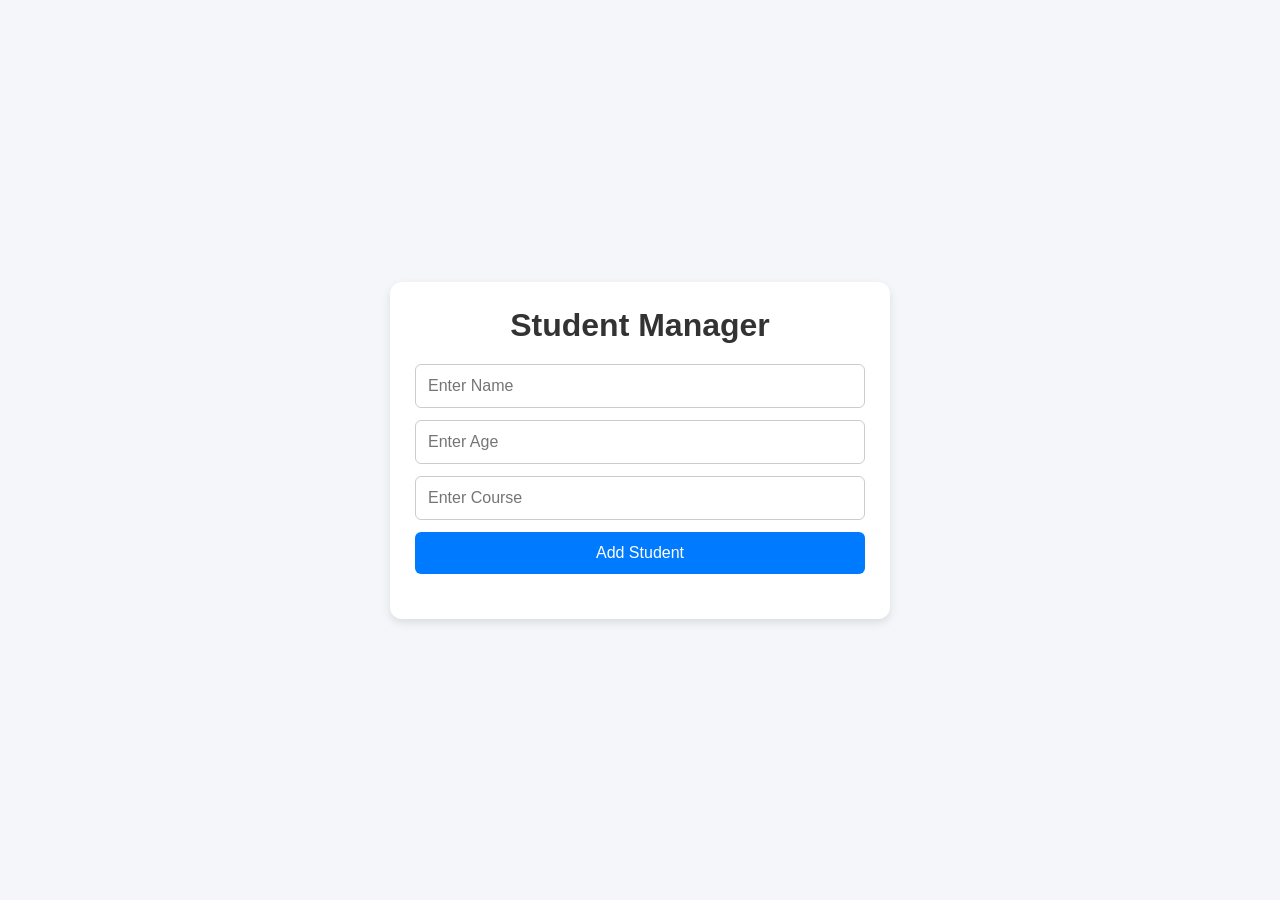
<file: Day3/index.html>
<!DOCTYPE html>
<html>
<head>
    <title>Student Manager</title>
    <link rel="stylesheet" href="student.css">
</head>
<body>
    <div class="container">
        <h1>Student Manager</h1>
        <div class="form-box">
            <input type="text"
                   id="name"
                   placeholder="Enter Name">

            <input type="number"
                   id="age"
                   placeholder="Enter Age">

            <input type="text"
                   id="course"
                   placeholder="Enter Course">

            <button onclick="addStudent()">
                Add Student
            </button>
        </div>
        <div id="studentList">
        </div>
    </div>
    <script src="student.js"></script>

</body>
</html>
</file>
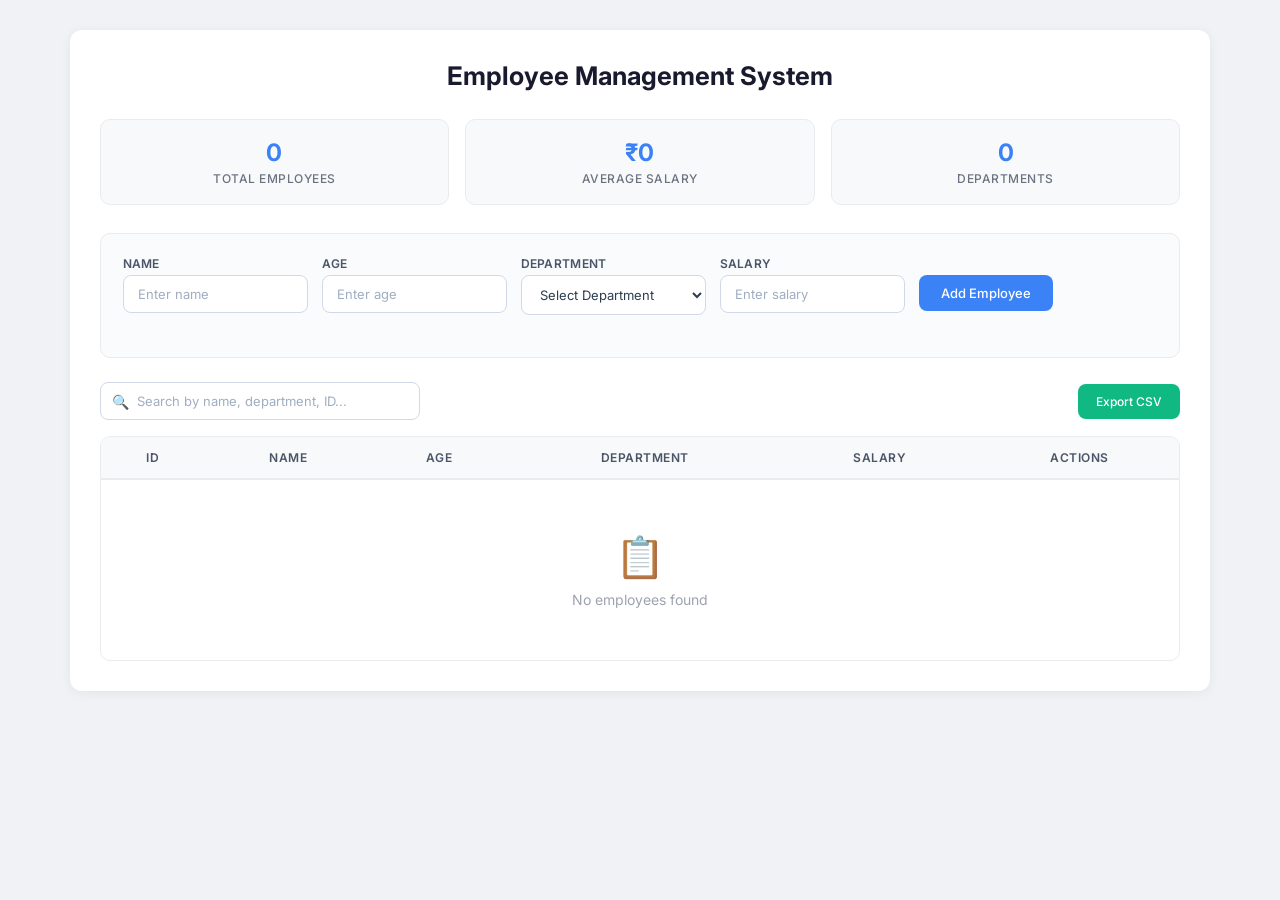
<file: Day5/index.html>
<!DOCTYPE html>
<html>
<head>
    <title>Employee Management System</title>
    <link rel="stylesheet" href="emp.css">
</head>
<body>

    <div class="container">

        <h1>Employee Management System</h1>

        <div class="stats">
            <div class="stat-card">
                <span class="stat-number" id="totalCount">0</span>
                <span class="stat-label">Total Employees</span>
            </div>
            <div class="stat-card">
                <span class="stat-number" id="avgSalary">₹0</span>
                <span class="stat-label">Average Salary</span>
            </div>
            <div class="stat-card">
                <span class="stat-number" id="deptCount">0</span>
                <span class="stat-label">Departments</span>
            </div>
        </div>

        <div class="form-section">
            <div class="form-group">
                <label for="empName">Name</label>
                <input type="text" id="empName" placeholder="Enter name">
                <span class="error-msg" id="nameError"></span>
            </div>
            <div class="form-group">
                <label for="empAge">Age</label>
                <input type="number" id="empAge" placeholder="Enter age">
                <span class="error-msg" id="ageError"></span>
            </div>
            <div class="form-group">
                <label for="empDepartment">Department</label>
                <select id="empDepartment">
                    <option value="">Select Department</option>
                    <option>HR</option>
                    <option>IT</option>
                    <option>Finance</option>
                    <option>Marketing</option>
                    <option>Operations</option>
                </select>
                <span class="error-msg" id="deptError"></span>
            </div>
            <div class="form-group">
                <label for="empSalary">Salary</label>
                <input type="number" id="empSalary" placeholder="Enter salary">
                <span class="error-msg" id="salaryError"></span>
            </div>
            <div class="form-group">
                <label>&nbsp;</label>
                <button onclick="addEmployee()">Add Employee</button>
            </div>
        </div>

        <div class="toolbar">
            <div class="search-box">
                <span class="search-icon">&#128269;</span>
                <input
                    type="text"
                    id="search"
                    placeholder="Search by name, department, ID..."
                    onkeyup="searchEmployee()"
                >
            </div>
            <button class="export-btn" onclick="exportCSV()">Export CSV</button>
        </div>

        <div class="table-wrapper">
            <table>
                <thead>
                    <tr>
                        <th onclick="sortTable('id')" class="sortable">ID <span class="sort-icon" id="sort-id"></span></th>
                        <th onclick="sortTable('name')" class="sortable">Name <span class="sort-icon" id="sort-name"></span></th>
                        <th onclick="sortTable('age')" class="sortable">Age <span class="sort-icon" id="sort-age"></span></th>
                        <th onclick="sortTable('department')" class="sortable">Department <span class="sort-icon" id="sort-department"></span></th>
                        <th onclick="sortTable('salary')" class="sortable">Salary <span class="sort-icon" id="sort-salary"></span></th>
                        <th>Actions</th>
                    </tr>
                </thead>
                <tbody id="employeeTable">
                </tbody>
            </table>
        </div>

    </div>

    <div class="modal-overlay" id="deleteModal">
        <div class="modal">
            <h3>Confirm Delete</h3>
            <p id="modalText">Are you sure you want to delete this employee?</p>
            <div class="modal-actions">
                <button class="modal-cancel" onclick="closeModal()">Cancel</button>
                <button class="modal-confirm" onclick="confirmDelete()">Delete</button>
            </div>
        </div>
    </div>

    <div class="toast-container" id="toastContainer"></div>

    <script src="emp.js"></script>

</body>
</html>
</file>
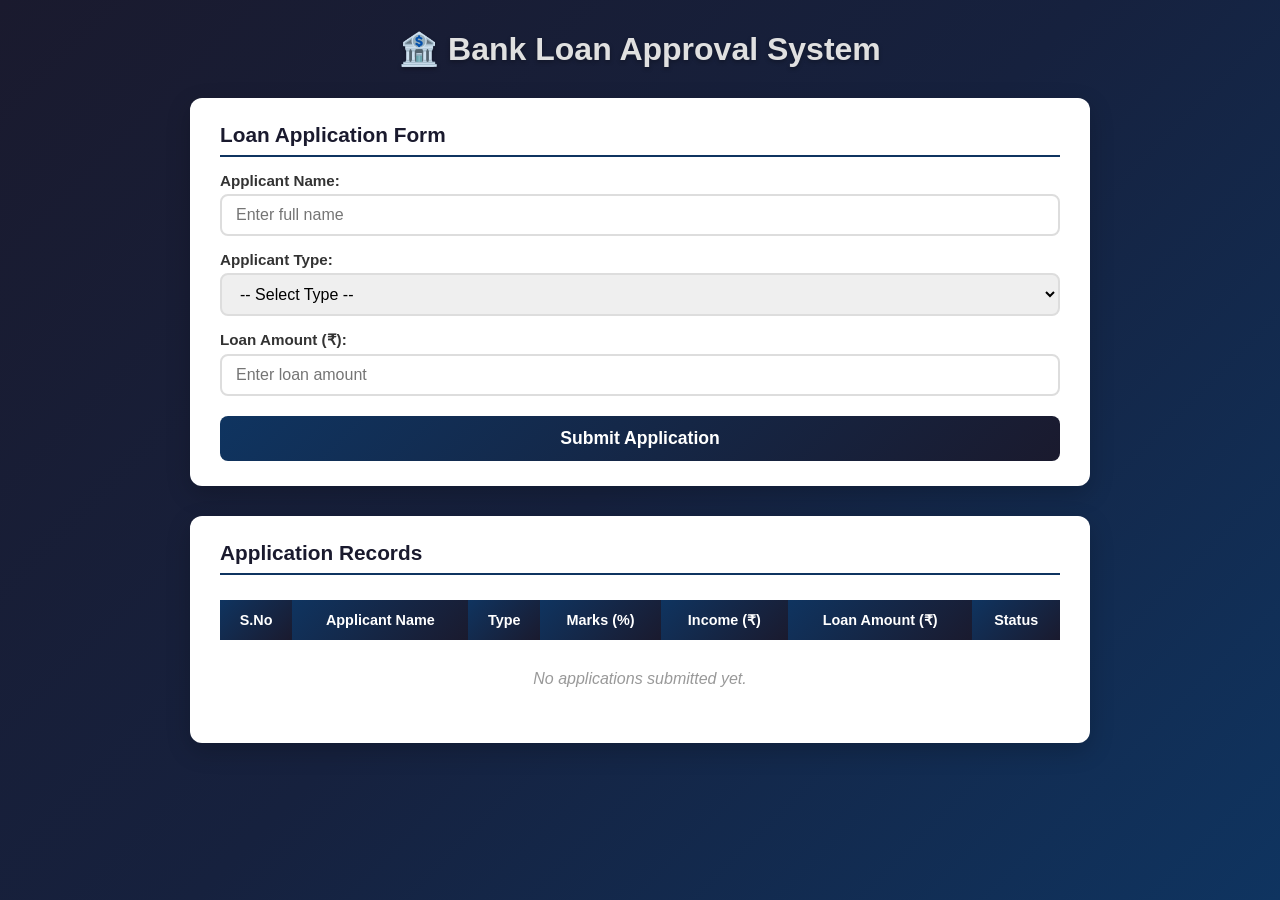
<file: Day4/loan.html>
<!DOCTYPE html>
<html lang="en">
<head>
    <meta charset="UTF-8">
    <meta name="viewport" content="width=device-width, initial-scale=1.0">
    <title>Bank Loan Approval System</title>
    <link rel="stylesheet" href="loan.css">
</head>
<body>
    <div class="container">
        <h1>🏦 Bank Loan Approval System</h1>

        <!-- Loan Application Form -->
        <div class="form-section">
            <h2>Loan Application Form</h2>
            <form id="loanForm">
                <div class="form-group">
                    <label for="name">Applicant Name:</label>
                    <input type="text" id="name" placeholder="Enter full name" required>
                </div>

                <div class="form-group">
                    <label for="applicantType">Applicant Type:</label>
                    <select id="applicantType" required>
                        <option value="">-- Select Type --</option>
                        <option value="Student">Student</option>
                        <option value="Employee">Employee</option>
                    </select>
                </div>

                <!-- Student fields -->
                <div class="form-group conditional" id="marksGroup">
                    <label for="marks">Marks (%):</label>
                    <input type="number" id="marks" placeholder="Enter marks (0-100)" min="0" max="100">
                </div>

                <!-- Employee fields -->
                <div class="form-group conditional" id="incomeGroup">
                    <label for="income">Monthly Income (₹):</label>
                    <input type="number" id="income" placeholder="Enter monthly income" min="0">
                </div>

                <div class="form-group">
                    <label for="loanAmount">Loan Amount (₹):</label>
                    <input type="number" id="loanAmount" placeholder="Enter loan amount" min="0" required>
                </div>

                <button type="submit" class="btn-submit">Submit Application</button>
            </form>
        </div>

        <!-- Results Table -->
        <div class="table-section">
            <h2>Application Records</h2>
            <div class="table-wrapper">
                <table id="recordsTable">
                    <thead>
                        <tr>
                            <th>S.No</th>
                            <th>Applicant Name</th>
                            <th>Type</th>
                            <th>Marks (%)</th>
                            <th>Income (₹)</th>
                            <th>Loan Amount (₹)</th>
                            <th>Status</th>
                        </tr>
                    </thead>
                    <tbody id="recordsBody">
                    </tbody>
                </table>
                <p class="no-records" id="noRecords">No applications submitted yet.</p>
            </div>
        </div>
    </div>

    <script src="loan.js"></script>
</body>
</html>
</file>
<file: Day3/student.css>
* {
    margin: 0;
    padding: 0;
    box-sizing: border-box;
}

body {
    font-family: Arial, sans-serif;
    background: #f4f6f9;
    display: flex;
    justify-content: center;
    align-items: center;
    min-height: 100vh;
}

.container {
    width: 500px;
    background: #fff;
    padding: 25px;
    border-radius: 12px;
    box-shadow: 0 4px 10px rgba(0, 0, 0, 0.1);
}

h1 {
    text-align: center;
    margin-bottom: 20px;
    color: #333;
}

.form-box {
    display: flex;
    flex-direction: column;
    gap: 12px;
}

.form-box input {
    padding: 12px;
    border: 1px solid #ccc;
    border-radius: 6px;
    font-size: 16px;
}

.form-box input:focus {
    outline: none;
    border-color: #007bff;
}

.form-box button {
    padding: 12px;
    background: #007bff;
    color: white;
    border: none;
    border-radius: 6px;
    font-size: 16px;
    cursor: pointer;
    transition: 0.3s;
}

.form-box button:hover {
    background: #0056b3;
}

#studentList {
    margin-top: 20px;
}

.student-card {
    background: #f8f9fa;
    border-left: 5px solid #007bff;
    padding: 15px;
    margin-bottom: 12px;
    border-radius: 6px;
}

.student-card h3 {
    color: #333;
    margin-bottom: 5px;
}

.student-card p {
    color: #555;
    margin: 3px 0;
}

.student-card button {
    margin-top: 10px;
    margin-right: 8px;
    padding: 8px 12px;
    border: none;
    border-radius: 5px;
    cursor: pointer;
}

.edit-btn {
    background: #28a745;
    color: white;
}

.edit-btn:hover {
    background: #218838;
}

.delete-btn {
    background: #dc3545;
    color: white;
}

.delete-btn:hover {
    background: #c82333;
}
</file>
<file: Day5/emp.css>
@import url('https://fonts.googleapis.com/css2?family=Inter:wght@400;500;600;700&display=swap');

* {
    margin: 0;
    padding: 0;
    box-sizing: border-box;
}

body {
    font-family: 'Inter', sans-serif;
    background: #f0f2f5;
    min-height: 100vh;
    padding: 30px 20px;
}

.container {
    width: 92%;
    max-width: 1150px;
    margin: auto;
    background: white;
    padding: 30px;
    border-radius: 12px;
    box-shadow: 0 2px 12px rgba(0, 0, 0, 0.06);
}

h1 {
    text-align: center;
    color: #1a1a2e;
    font-size: 1.6rem;
    font-weight: 700;
    margin-bottom: 28px;
}

.stats {
    display: flex;
    gap: 16px;
    margin-bottom: 28px;
}

.stat-card {
    flex: 1;
    background: #f8f9fb;
    border: 1px solid #e9ecef;
    border-radius: 10px;
    padding: 18px;
    text-align: center;
    display: flex;
    flex-direction: column;
    gap: 4px;
}

.stat-number {
    font-size: 1.5rem;
    font-weight: 700;
    color: #3b82f6;
}

.stat-label {
    font-size: 12px;
    color: #6b7280;
    font-weight: 500;
    text-transform: uppercase;
    letter-spacing: 0.5px;
}

.form-section {
    display: flex;
    gap: 14px;
    flex-wrap: wrap;
    margin-bottom: 24px;
    padding: 22px;
    background: #fafbfc;
    border-radius: 10px;
    border: 1px solid #e9ecef;
}

.form-group {
    display: flex;
    flex-direction: column;
    gap: 4px;
}

.form-group label {
    font-size: 12px;
    font-weight: 600;
    color: #4a5568;
    text-transform: uppercase;
    letter-spacing: 0.3px;
}

.error-msg {
    font-size: 11px;
    color: #ef4444;
    min-height: 16px;
}

input,
select {
    padding: 10px 14px;
    width: 185px;
    border: 1.5px solid #d1d9e6;
    border-radius: 8px;
    font-family: 'Inter', sans-serif;
    font-size: 13px;
    color: #2c3e50;
    background: white;
    transition: all 0.2s ease;
    outline: none;
}

input:focus,
select:focus {
    border-color: #3b82f6;
    box-shadow: 0 0 0 3px rgba(59, 130, 246, 0.1);
}

input::placeholder {
    color: #a0aec0;
}

button {
    background: #3b82f6;
    color: white;
    border: none;
    padding: 10px 22px;
    cursor: pointer;
    border-radius: 8px;
    font-family: 'Inter', sans-serif;
    font-size: 13px;
    font-weight: 500;
    transition: all 0.2s ease;
}

button:hover {
    background: #2563eb;
    transform: translateY(-1px);
}

button:active {
    transform: translateY(0);
}

.toolbar {
    display: flex;
    justify-content: space-between;
    align-items: center;
    margin-bottom: 16px;
    flex-wrap: wrap;
    gap: 12px;
}

.search-box {
    position: relative;
}

.search-icon {
    position: absolute;
    left: 12px;
    top: 50%;
    transform: translateY(-50%);
    font-size: 14px;
}

.search-box input {
    width: 320px;
    padding: 10px 14px 10px 36px;
    border: 1.5px solid #d1d9e6;
    border-radius: 8px;
    font-family: 'Inter', sans-serif;
    font-size: 13px;
    color: #2c3e50;
    outline: none;
    transition: all 0.2s ease;
}

.search-box input:focus {
    border-color: #3b82f6;
    box-shadow: 0 0 0 3px rgba(59, 130, 246, 0.1);
}

.export-btn {
    background: #10b981;
    font-size: 12px;
    padding: 10px 18px;
}

.export-btn:hover {
    background: #059669;
}

.table-wrapper {
    overflow-x: auto;
    border-radius: 10px;
    border: 1px solid #e9ecef;
}

table {
    width: 100%;
    border-collapse: collapse;
}

table th {
    background: #f8f9fb;
    color: #4a5568;
    padding: 13px 16px;
    font-weight: 600;
    font-size: 12px;
    text-transform: uppercase;
    letter-spacing: 0.5px;
    border-bottom: 2px solid #e9ecef;
    user-select: none;
}

.sortable {
    cursor: pointer;
    transition: background 0.2s ease;
}

.sortable:hover {
    background: #eef1f5;
}

.sort-icon {
    font-size: 10px;
    margin-left: 4px;
}

table td {
    text-align: center;
    padding: 12px 16px;
    font-size: 13px;
    color: #4a5568;
    border-bottom: 1px solid #f1f3f5;
}

table tbody tr {
    transition: background 0.15s ease;
}

table tbody tr:hover {
    background: #f0f7ff;
}

table tbody tr:last-child td {
    border-bottom: none;
}

.dept-badge {
    display: inline-block;
    padding: 4px 12px;
    border-radius: 20px;
    font-size: 11px;
    font-weight: 600;
    letter-spacing: 0.3px;
}

.dept-HR {
    background: #fef3c7;
    color: #92400e;
}

.dept-IT {
    background: #dbeafe;
    color: #1e40af;
}

.dept-Finance {
    background: #d1fae5;
    color: #065f46;
}

.dept-Marketing {
    background: #fce7f3;
    color: #9d174d;
}

.dept-Operations {
    background: #e0e7ff;
    color: #3730a3;
}

.action-btn {
    padding: 6px 14px;
    font-size: 12px;
    margin: 0 3px;
    border-radius: 6px;
    font-weight: 500;
}

.edit-btn {
    background: #3b82f6;
}

.edit-btn:hover {
    background: #2563eb;
}

.delete-btn {
    background: #ef4444;
}

.delete-btn:hover {
    background: #dc2626;
}

.empty-state {
    text-align: center;
    padding: 40px 20px;
    color: #9ca3af;
}

.empty-state .empty-icon {
    font-size: 40px;
    margin-bottom: 10px;
}

.empty-state p {
    font-size: 14px;
}

.modal-overlay {
    display: none;
    position: fixed;
    top: 0;
    left: 0;
    width: 100%;
    height: 100%;
    background: rgba(0, 0, 0, 0.4);
    backdrop-filter: blur(4px);
    z-index: 1000;
    justify-content: center;
    align-items: center;
}

.modal-overlay.active {
    display: flex;
}

.modal {
    background: white;
    padding: 28px;
    border-radius: 12px;
    box-shadow: 0 20px 60px rgba(0, 0, 0, 0.2);
    width: 380px;
    max-width: 90%;
    animation: modalIn 0.2s ease;
}

@keyframes modalIn {
    from {
        opacity: 0;
        transform: scale(0.95) translateY(-10px);
    }
    to {
        opacity: 1;
        transform: scale(1) translateY(0);
    }
}

.modal h3 {
    font-size: 16px;
    color: #1a1a2e;
    margin-bottom: 10px;
}

.modal p {
    font-size: 13px;
    color: #6b7280;
    margin-bottom: 24px;
}

.modal-actions {
    display: flex;
    gap: 10px;
    justify-content: flex-end;
}

.modal-cancel {
    background: #e5e7eb;
    color: #374151;
}

.modal-cancel:hover {
    background: #d1d5db;
    transform: none;
}

.modal-confirm {
    background: #ef4444;
}

.modal-confirm:hover {
    background: #dc2626;
    transform: none;
}

.toast-container {
    position: fixed;
    top: 24px;
    right: 24px;
    z-index: 2000;
    display: flex;
    flex-direction: column;
    gap: 10px;
}

.toast {
    padding: 14px 20px;
    border-radius: 8px;
    color: white;
    font-family: 'Inter', sans-serif;
    font-size: 13px;
    font-weight: 500;
    box-shadow: 0 8px 24px rgba(0, 0, 0, 0.15);
    animation: toastIn 0.3s ease, toastOut 0.3s ease 2.7s forwards;
    min-width: 260px;
}

.toast-success {
    background: #10b981;
}

.toast-error {
    background: #ef4444;
}

.toast-info {
    background: #3b82f6;
}

@keyframes toastIn {
    from {
        opacity: 0;
        transform: translateX(60px);
    }
    to {
        opacity: 1;
        transform: translateX(0);
    }
}

@keyframes toastOut {
    from {
        opacity: 1;
        transform: translateX(0);
    }
    to {
        opacity: 0;
        transform: translateX(60px);
    }
}

@media (max-width: 768px) {
    .stats {
        flex-direction: column;
    }

    .form-section {
        flex-direction: column;
    }

    input,
    select {
        width: 100%;
    }

    .form-group {
        width: 100%;
    }

    .toolbar {
        flex-direction: column;
        align-items: stretch;
    }

    .search-box input {
        width: 100%;
    }
}
</file>
<file: Day4/loan.css>
* {
    margin: 0;
    padding: 0;
    box-sizing: border-box;
}

body {
    font-family: 'Segoe UI', Tahoma, Geneva, Verdana, sans-serif;
    background: linear-gradient(135deg, #1a1a2e, #16213e, #0f3460);
    min-height: 100vh;
    padding: 30px 20px;
}

.container {
    max-width: 900px;
    margin: auto;
}

h1 {
    text-align: center;
    color: #e0e0e0;
    font-size: 2rem;
    margin-bottom: 30px;
    text-shadow: 0 2px 4px rgba(0,0,0,0.3);
}

h2 {
    color: #1a1a2e;
    margin-bottom: 15px;
    font-size: 1.3rem;
    border-bottom: 2px solid #0f3460;
    padding-bottom: 8px;
}

/* Form Section */
.form-section {
    background: #ffffff;
    padding: 25px 30px;
    border-radius: 12px;
    box-shadow: 0 8px 25px rgba(0,0,0,0.2);
    margin-bottom: 30px;
}

.form-group {
    margin-bottom: 15px;
}

.form-group label {
    display: block;
    margin-bottom: 5px;
    font-weight: 600;
    color: #333;
    font-size: 0.95rem;
}

.form-group input,
.form-group select {
    width: 100%;
    padding: 10px 14px;
    border: 2px solid #ddd;
    border-radius: 8px;
    font-size: 1rem;
    transition: border-color 0.3s;
}

.form-group input:focus,
.form-group select:focus {
    outline: none;
    border-color: #0f3460;
    box-shadow: 0 0 0 3px rgba(15,52,96,0.1);
}

.conditional {
    display: none;
}

.conditional.active {
    display: block;
}

.btn-submit {
    width: 100%;
    padding: 12px;
    background: linear-gradient(135deg, #0f3460, #1a1a2e);
    color: white;
    border: none;
    border-radius: 8px;
    font-size: 1.1rem;
    font-weight: 600;
    cursor: pointer;
    transition: transform 0.2s, box-shadow 0.2s;
    margin-top: 5px;
}

.btn-submit:hover {
    transform: translateY(-2px);
    box-shadow: 0 4px 15px rgba(15,52,96,0.4);
}

.btn-submit:active {
    transform: translateY(0);
}

/* Table Section */
.table-section {
    background: #ffffff;
    padding: 25px 30px;
    border-radius: 12px;
    box-shadow: 0 8px 25px rgba(0,0,0,0.2);
}

.table-wrapper {
    overflow-x: auto;
}

table {
    width: 100%;
    border-collapse: collapse;
    margin-top: 10px;
}

table th {
    background: linear-gradient(135deg, #0f3460, #1a1a2e);
    color: white;
    padding: 12px 10px;
    text-align: center;
    font-size: 0.9rem;
}

table td {
    border: 1px solid #e0e0e0;
    text-align: center;
    padding: 10px;
    font-size: 0.9rem;
    color: #333;
}

table tbody tr:nth-child(even) {
    background-color: #f8f9fa;
}

table tbody tr:hover {
    background-color: #e8f0fe;
}

/* Status badges */
.status-approved {
    background-color: #28a745;
    color: white;
    padding: 5px 14px;
    border-radius: 20px;
    font-weight: 600;
    font-size: 0.85rem;
    display: inline-block;
}

.status-rejected {
    background-color: #dc3545;
    color: white;
    padding: 5px 14px;
    border-radius: 20px;
    font-weight: 600;
    font-size: 0.85rem;
    display: inline-block;
}

.no-records {
    text-align: center;
    color: #999;
    padding: 30px;
    font-style: italic;
}

/* Responsive */
@media (max-width: 600px) {
    h1 { font-size: 1.4rem; }
    .form-section, .table-section { padding: 15px; }
    table th, table td { padding: 8px 5px; font-size: 0.8rem; }
}
</file>
